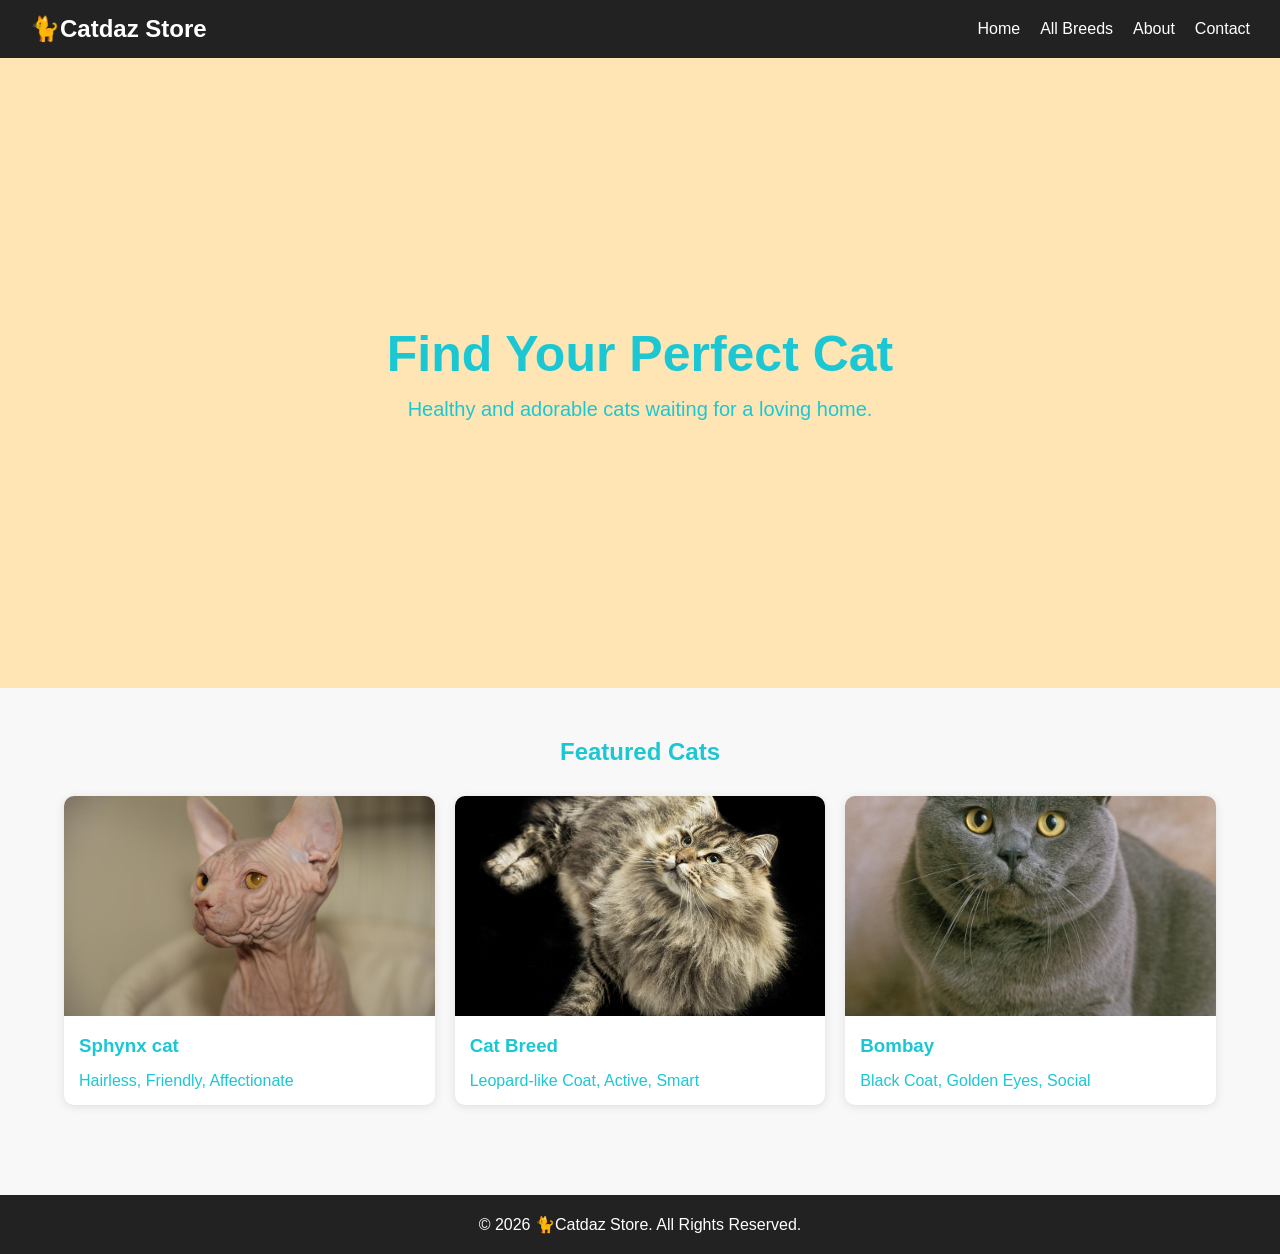
<file: index.html>
<!doctype html>
<html>
  <head>
    <title>🐈Catdaz Store</title>
    <link rel="stylesheet" href="style.css" />
  </head>
  <body>
    <nav>
      <div class="logo">🐈Catdaz Store</div>

      <ul class="nav-links">
        <li><a href="index.html">Home</a></li>
        <li><a href="breeds.html">All Breeds</a></li>
        <li><a href="about.html">About</a></li>
        <li><a href="contact.html">Contact</a></li>
      </ul>
    </nav>

    <section class="hero">
      <div class="hero-content">
        <h1>Find Your Perfect Cat</h1>
        <p>Healthy and adorable cats waiting for a loving home.</p>
      </div>
    </section>

    <div class="container">
      <h2 class="title">Featured Cats</h2>

      <div class="card-container">
        <div class="card">
          <img src="image/first_pic.jpg" />
          <h3>Sphynx cat</h3>
          <p>Hairless, Friendly, Affectionate</p>
        </div>

        <div class="card">
          <img src="image/second_pic.jpg" />
          <h3>Cat Breed</h3>
          <p>Leopard-like Coat, Active, Smart</p>
        </div>

        <div class="card">
          <img src="image/three_pic.jpg" />
          <h3>Bombay</h3>
          <p>Black Coat, Golden Eyes, Social</p>
        </div>
      </div>
    </div>

    <footer>
      <p>© 2026 🐈Catdaz Store. All Rights Reserved.</p>
    </footer>
  </body>
</html>
</file>
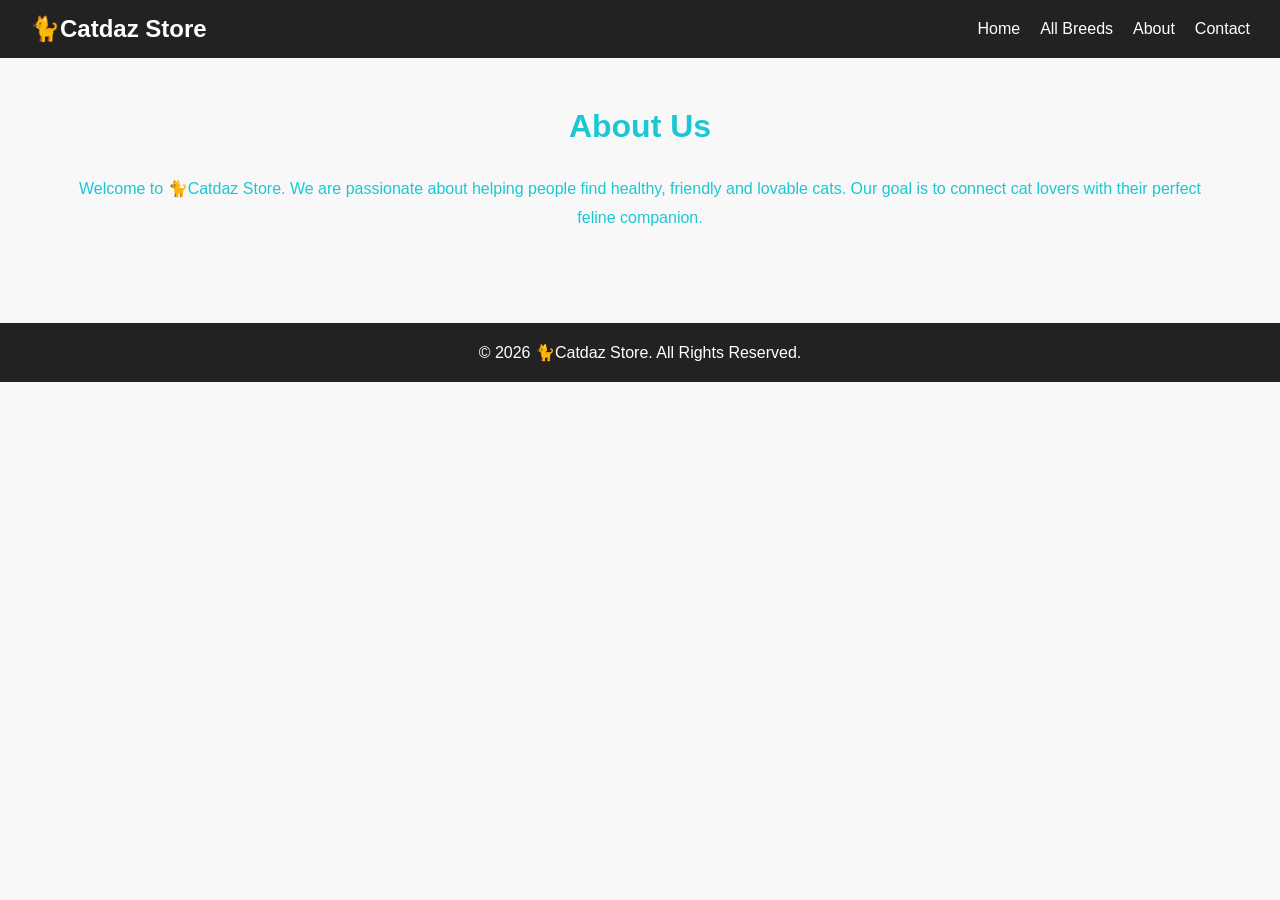
<file: About.html>
<!DOCTYPE html>
<html>
<head>
    <title>About Us</title>
    <link rel="stylesheet" href="style.css">
</head>
<body>

<nav>
    <div class="logo">    
        <div class="logo">🐈Catdaz Store</div>
</div>

    <ul class="nav-links">
        <li><a href="index.html">Home</a></li>
        <li><a href="breeds.html">All Breeds</a></li>
        <li><a href="about.html">About</a></li>
        <li><a href="contact.html">Contact</a></li>
    </ul>
</nav>

<div class="container">
    <h1 class="title">About Us</h1>

    <p class="about-text">
        Welcome to 🐈Catdaz Store. We are passionate about helping people
        find healthy, friendly and lovable cats. Our goal is to connect
        cat lovers with their perfect feline companion.
    </p>
</div>

<footer>
    <p>© 2026 🐈Catdaz Store. All Rights Reserved.</p>
</footer>

</body>
</html>
</file>
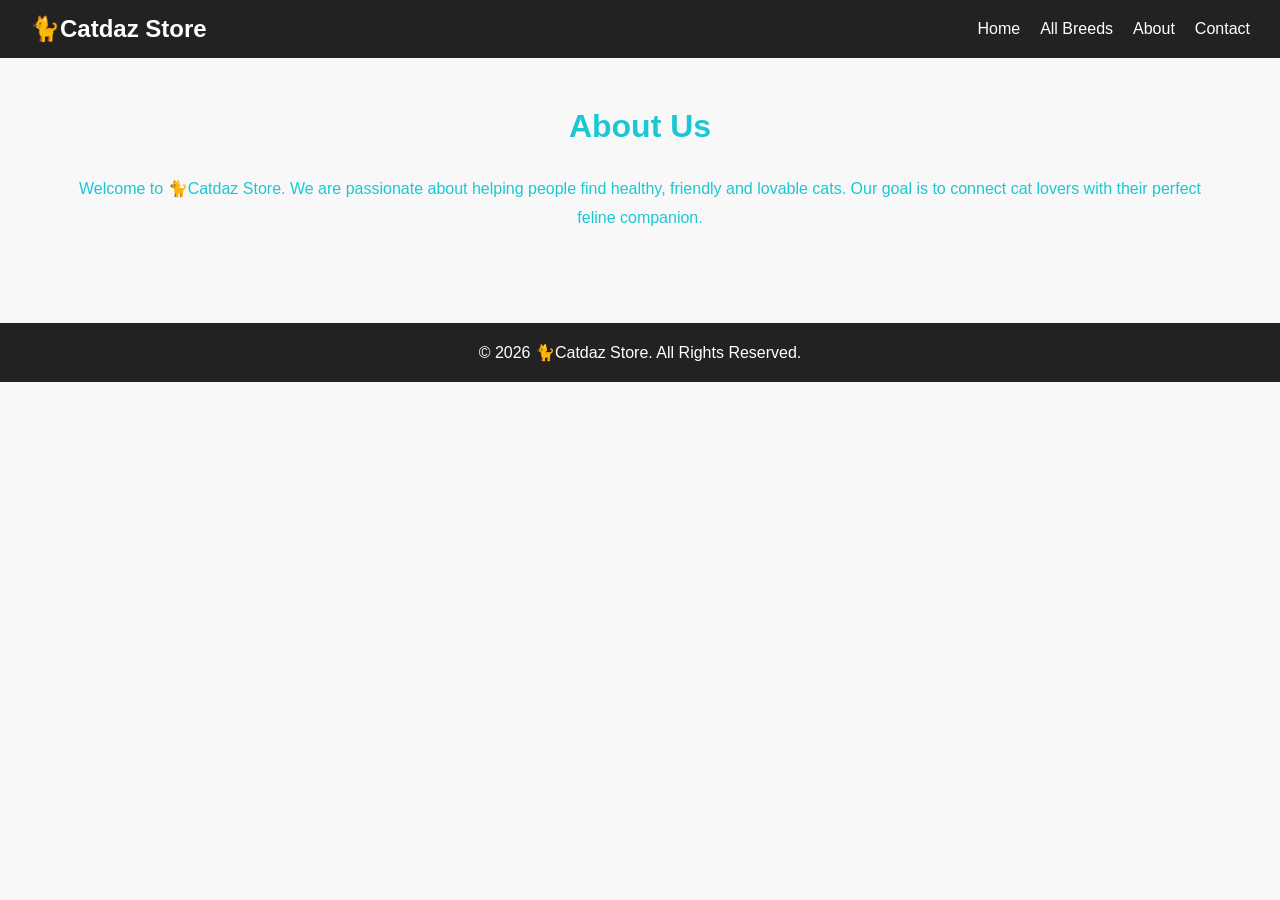
<file: about.html>
<!doctype html>
<html>
  <head>
    <title>About Us</title>
    <link rel="stylesheet" href="style.css" />
  </head>
  <body>
    <nav>
      <div class="logo">
        <div class="logo">🐈Catdaz Store</div>
      </div>

      <ul class="nav-links">
        <li><a href="index.html">Home</a></li>
        <li><a href="breeds.html">All Breeds</a></li>
        <li><a href="about.html">About</a></li>
        <li><a href="contact.html">Contact</a></li>
      </ul>
    </nav>

    <div class="container">
      <h1 class="title">About Us</h1>

      <p class="about-text">
        Welcome to 🐈Catdaz Store. We are passionate about helping people find
        healthy, friendly and lovable cats. Our goal is to connect cat lovers
        with their perfect feline companion.
      </p>
    </div>

    <footer>
      <p>© 2026 🐈Catdaz Store. All Rights Reserved.</p>
    </footer>
  </body>
</html>
</file>
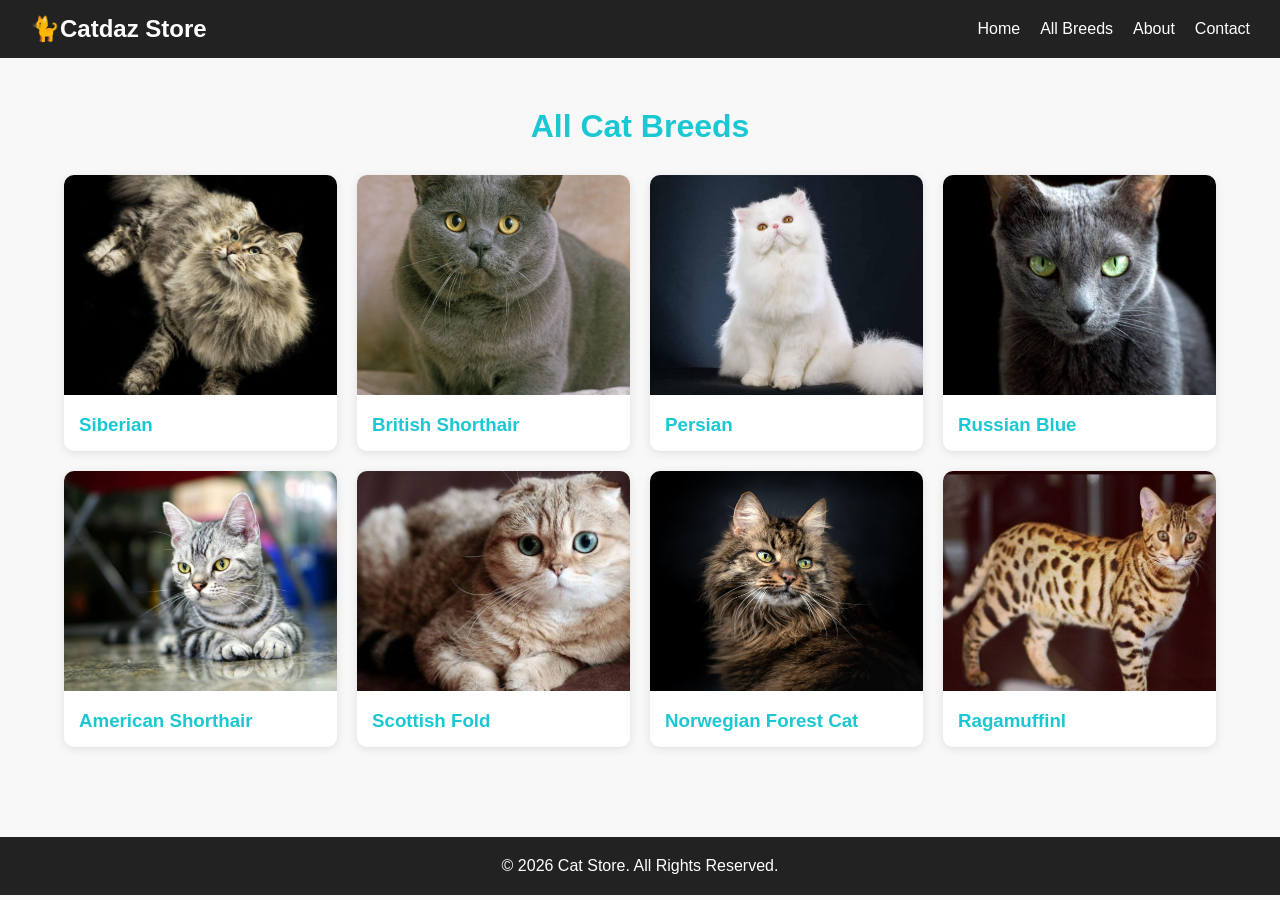
<file: breeds.html>
<!doctype html>
<html>
  <head>
    <title>All Breeds</title>
    <link rel="stylesheet" href="style.css" />
  </head>
  <body>
    <nav>
      <div class="logo">🐈Catdaz Store</div>

      <ul class="nav-links">
        <li><a href="index.html">Home</a></li>
        <li><a href="breeds.html">All Breeds</a></li>
        <li><a href="about.html">About</a></li>
        <li><a href="contact.html">Contact</a></li>
      </ul>
    </nav>

    <div class="container">
      <h1 class="title">All Cat Breeds</h1>

      <div class="card-container">
        <div class="card">
          <img src="image/second_pic.jpg" />
          <h3>Siberian</h3>
        </div>

        <div class="card">
          <img src="image/three_pic.jpg" />
          <h3>British Shorthair</h3>
        </div>

        <div class="card">
          <img src="image/four_pic.jpg" />
          <h3>Persian</h3>
        </div>
        <div class="card">
          <img src="image/five_pic (2).jpg" />
          <h3>Russian Blue</h3>
        </div>
        <div class="card">
          <img src="image/six_pic.jpg" />
          <h3>American Shorthair</h3>
        </div>
        <div class="card">
          <img src="image/seven_pic.jpg" />
          <h3>Scottish Fold</h3>
        </div>
        <div class="card">
          <img src="image/eight_pic.jpg" />
          <h3>Norwegian Forest Cat</h3>
        </div>
        <div class="card">
          <img src="image/nine_pic.jpg" />
          <h3>Ragamuffinl</h3>
        </div>
      </div>
    </div>

    <footer>
      <p>© 2026 Cat Store. All Rights Reserved.</p>
    </footer>
  </body>
</html>
</file>
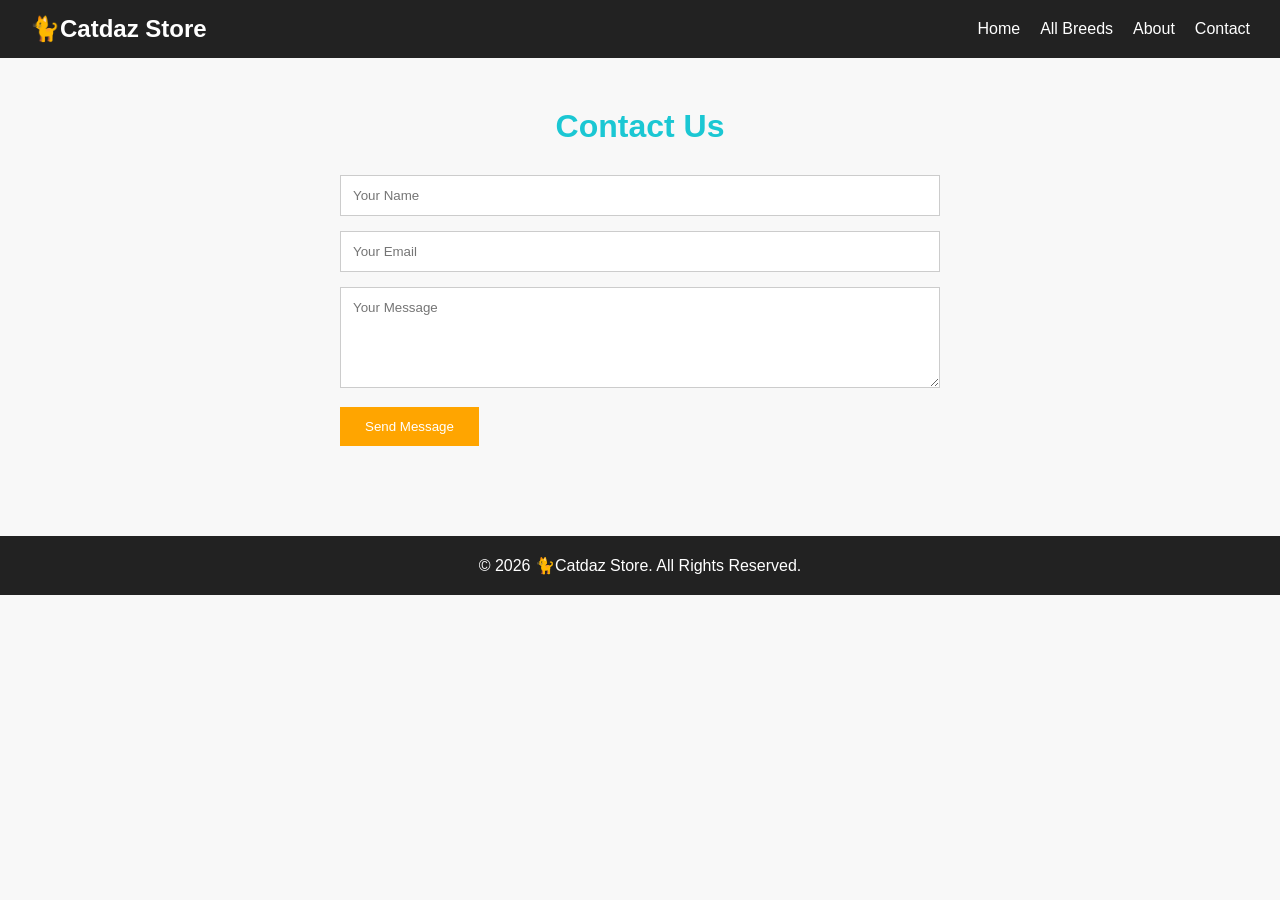
<file: contact.html>
<!DOCTYPE html>
<html>
<head>
    <title>Contact Us</title>
    <link rel="stylesheet" href="style.css">
</head>

</body>
</html>
<body>

<nav>
    <div class="logo">  
          <div class="logo">🐈Catdaz Store</div>
</div>

    <ul class="nav-links">
        <li><a href="index.html">Home</a></li>
        <li><a href="breeds.html">All Breeds</a></li>
        <li><a href="about.html">About</a></li>
        <li><a href="contact.html">Contact</a></li>
    </ul>
</nav>

<div class="container">
    <h1 class="title">Contact Us</h1>

    <form class="contact-form">
        <input type="text" placeholder="Your Name">

        <input type="email" placeholder="Your Email">

        <textarea rows="5" placeholder="Your Message"></textarea>

        <button type="submit">Send Message</button>
    </form>
</div>

<footer>
    <p>© 2026 🐈Catdaz Store. All Rights Reserved.</p>
</footer>

</body>
</html>
</file>
<file: style.css>
* {
  margin: 0;
  padding: 0;
  box-sizing: border-box;
  font-family: Arial, sans-serif;
}

body {
  background: #f8f8f8;
  color: #1bc7d3;
}

nav {
  background: #222;
  padding: 15px 50px;
  display: flex;
  justify-content: space-between;
  align-items: center;
}

.logo {
  color: white;
  font-size: 24px;
  font-weight: bold;
}

.nav-links {
  list-style: none;
  display: flex;
  gap: 20px;
}

.nav-links a {
  color: white;
  text-decoration: none;
}

.nav-links a:hover {
  color: orange;
}

.hero {
  height: 70vh;
  display: flex;
  justify-content: center;
  align-items: center;
  text-align: center;
  background: #ffe5b4;
}

.hero-content h1 {
  font-size: 50px;
  margin-bottom: 15px;
}

.hero-content p {
  font-size: 20px;
}

.container {
  width: 90%;
  max-width: 1200px;
  margin: auto;
  padding: 50px 0;
}

.title {
  text-align: center;
  margin-bottom: 30px;
}

.card-container {
  display: grid;
  grid-template-columns: repeat(auto-fit, minmax(250px, 1fr));
  gap: 20px;
}

.card {
  background: white;
  border-radius: 10px;
  overflow: hidden;
  box-shadow: 0 2px 10px rgba(0, 0, 0, 0.1);
}

.card img {
  width: 100%;
  height: 220px;
  object-fit: cover;
}

.card h3 {
  padding: 15px;
}

.card p {
  padding: 0 15px 15px;
}

.about-text {
  text-align: center;
  line-height: 1.8;
}

.contact-form {
  max-width: 600px;
  margin: auto;
}

.contact-form input,
.contact-form textarea {
  width: 100%;
  padding: 12px;
  margin-bottom: 15px;
  border: 1px solid #ccc;
}

.contact-form button {
  background: orange;
  color: white;
  border: none;
  padding: 12px 25px;
  cursor: pointer;
}

footer {
  background: #222;
  color: white;
  text-align: center;
  padding: 20px;
  margin-top: 40px;
}

@media (max-width: 768px) {
  nav {
    flex-direction: column;
    gap: 15px;
  }

  .nav-links {
    flex-direction: column;
    text-align: center;
  }

  .hero-content h1 {
    font-size: 35px;
  }

  .hero-content p {
    font-size: 18px;
  }
}
nav {
  background: #222;
  padding: 15px 30px;
  display: flex;
  justify-content: space-between;
  align-items: center;
  position: relative;
}

.logo {
  color: white;
  font-size: 24px;
  font-weight: bold;
}

.nav-links {
  display: flex;
  list-style: none;
  gap: 20px;
}

.nav-links a {
  color: white;
  text-decoration: none;
}

.menu-btn {
  display: none;
  color: white;
  font-size: 30px;
  cursor: pointer;
}
</file>
